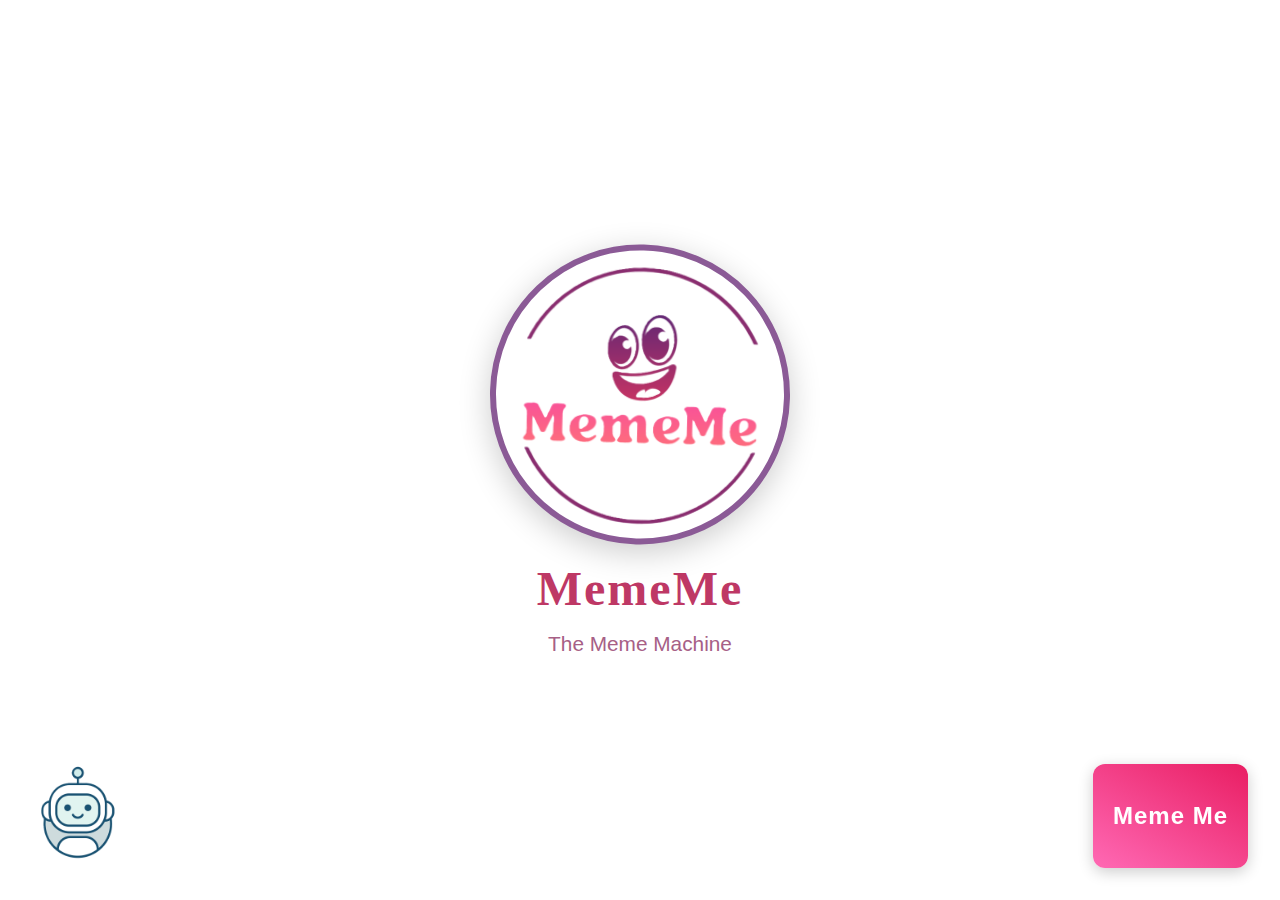
<file: index.html>
<!DOCTYPE html>
<html lang="en">
<head>
    <meta charset="UTF-8">
    <meta name="viewport" content="width=device-width, initial-scale=1.0">
    <title>MemeMe Interface</title>
    <link rel="stylesheet" href="style.css">
</head>
<body>
    <header class="header">
        <div class="logo">
            <img src="logo.png" alt="MemeMe Logo" class="logo-img">
            <!-- div class="logo-text">MemeMe</div-->
        </div>

        <h1 class="company-name">MemeMe</h1>
        <p class="slogan">The Meme Machine</p>
    </header>

    <main class="main-content">
        <div class="content-placeholder">
            <!-- Your main content goes here -->
        </div>
    </main>

    <div class="bottom-buttons">
        <button class="btn faq-btn" onclick="handleFAQ()">
            <img src="chatbot.png" alt="FAQ" class="faq-img">
        </button>

        <button class="btn meme-btn" onclick="handleMeme()">Meme Me</button>
        

    </div>

    <script src="script.js"></script>
</body>
</html>
</file>
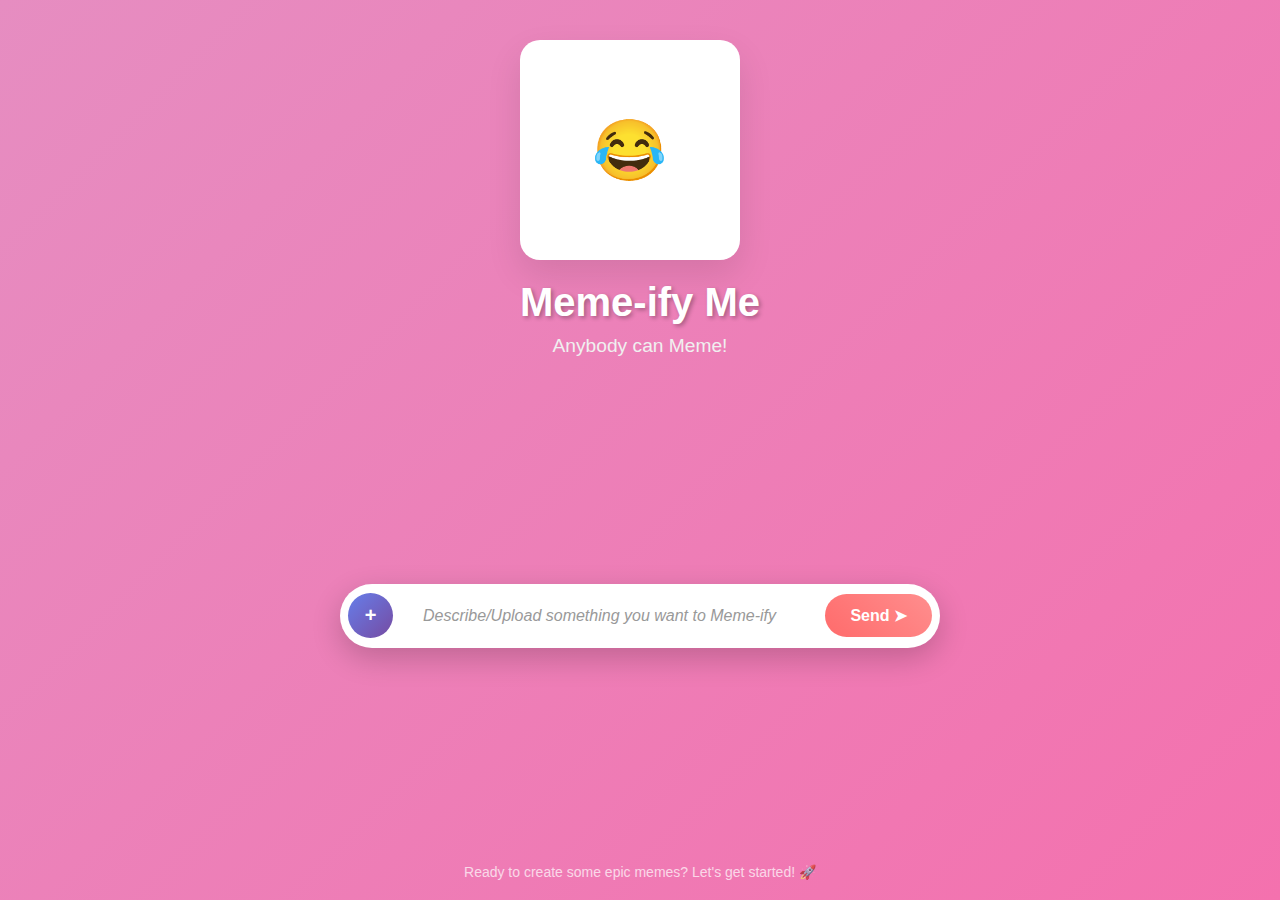
<file: Meme-ify.html>
<!DOCTYPE html>
<html lang="en">
<head>
    <meta charset="UTF-8">
    <meta name="viewport" content="width=device-width, initial-scale=1.0">
    <title>Meme-ify Generator</title>
    <style>
        * {
            margin: 0;
            padding: 0;
            box-sizing: border-box;
        }

        body {
            font-family: 'Arial', sans-serif;
            background: linear-gradient(135deg, #e68dc1 0%, #f471ae 100%);
            min-height: 100vh;
            display: flex;
            flex-direction: column;
            align-items: center;
            justify-content: space-between;
            padding: 20px;
        }

        .header {
            text-align: center;
            margin-top: 20px;
        }

        .funny-image {
            width: 220px;
            height: 220px;
            background: #fff;
            border-radius: 20px;
            box-shadow: 0 15px 35px rgba(0, 0, 0, 0.1);
            display: flex;
            align-items: center;
            justify-content: center;
            font-size: 60px;
            margin-bottom: 20px;
            transition: transform 0.3s ease;
            cursor: pointer;
        }

        .funny-image:hover {
            transform: scale(1.05) rotate(2deg);
        }

        .title {
            color: white;
            font-size: 2.5em;
            font-weight: bold;
            text-shadow: 2px 2px 4px rgba(0, 0, 0, 0.3);
            margin-bottom: 10px;
        }

        .subtitle {
            color: #f0f0f0;
            font-size: 1.2em;
            margin-bottom: 40px;
        }

        .search-container {
            position: relative;
            display: flex;
            align-items: center;
            background: white;
            border-radius: 50px;
            box-shadow: 0 10px 30px rgba(0, 0, 0, 0.2);
            padding: 8px;
            width: 100%;
            max-width: 600px;
            margin-bottom: 30px;
            transition: all 0.3s ease;
        }

        .search-container:hover {
            transform: translateY(-2px);
            box-shadow: 0 15px 40px rgba(0, 0, 0, 0.25);
        }

        .plus-btn {
            background: linear-gradient(135deg, #667eea 0%, #764ba2 100%);
            color: white;
            border: none;
            width: 45px;
            height: 45px;
            border-radius: 50%;
            font-size: 20px;
            font-weight: bold;
            cursor: pointer;
            transition: all 0.3s ease;
            display: flex;
            align-items: center;
            justify-content: center;
            margin-right: 10px;
        }

        .plus-btn:hover {
            background: linear-gradient(135deg, #5a72e6 0%, #6b4298 100%);
            transform: rotate(90deg) scale(1.1);
        }

        .search-input {
            flex: 1;
            border: none;
            padding: 15px 20px;
            font-size: 16px;
            outline: none;
            border-radius: 25px;
            background: transparent;
        }

        .search-input::placeholder {
            color: #999;
            font-style: italic;
        }

        .send-btn {
            background: linear-gradient(45deg, #FF6B6B, #FF8E8E);
            color: white;
            border: none;
            padding: 12px 25px;
            border-radius: 25px;
            font-size: 16px;
            font-weight: bold;
            cursor: pointer;
            transition: all 0.3s ease;
            margin-left: 10px;
            display: flex;
            align-items: center;
            gap: 8px;
        }

        .send-btn:hover {
            background: linear-gradient(45deg, #FF5252, #FF7979);
            transform: translateX(3px);
            box-shadow: 0 5px 15px rgba(255, 107, 107, 0.4);
        }

        .footer {
            color: white;
            opacity: 0.7;
            font-size: 14px;
            text-align: center;
        }

        @keyframes bounce {
            0%, 20%, 50%, 80%, 100% {
                transform: translateY(0);
            }
            40% {
                transform: translateY(-10px);
            }
            60% {
                transform: translateY(-5px);
            }
        }

        .animated {
            animation: bounce 2s infinite;
        }
    </style>
</head>
<body>
    <div class="header">
        <div class="funny-image" onclick="toggleAnimation()">
            😂
        </div>
        <h1 class="title">Meme-ify Me</h1>
        <p class="subtitle">Anybody can Meme!</p>
    </div>

    <div class="search-container">
        <button class="plus-btn" onclick="handlePlusClick()" title="Upload or Add Content">
            +
        </button>
        <input 
            type="text" 
            class="search-input" 
            placeholder="Describe/Upload something you want to Meme-ify"
            onclick="handleInputClick()"
            onblur="handleInputBlur()"
            id="searchInput"
        >
        <button class="send-btn" onclick="handleSendClick()" title="Generate Meme">
            Send ➤
        </button>
    </div>

    <div class="footer">
        <p>Ready to create some epic memes? Let's get started! 🚀</p>
    </div>

    <script>
        function handlePlusClick() {
            alert('Plus button clicked! Here you could open a file upload dialog or add more options.');
            console.log('Plus button functionality triggered');
        }

        function handleSendClick() {
            const input = document.getElementById('searchInput');
            const inputValue = input.value.trim();
            
            if (inputValue) {
                alert(`Processing your meme request: "${inputValue}"`);
                console.log('Send button clicked with input:', inputValue);
                // Here you would typically process the meme generation
            } else {
                alert('Please enter something to meme-ify first!');
            }
        }

        function handleInputClick() {
            const input = document.getElementById('searchInput');
            // The placeholder automatically disappears when clicked and cursor appears
            input.focus();
        }

        function handleInputBlur() {
            // Placeholder will automatically reappear if input is empty when user clicks away
        }

        function toggleAnimation() {
            const image = document.querySelector('.funny-image');
            image.classList.toggle('animated');
        }

        // Add some interactivity - make the emoji change on hover
        const funnyImage = document.querySelector('.funny-image');
        const emojis = ['😂', '🤣', '😭', '💀', '🔥', '👀', '🤔', '😎'];
        let currentEmojiIndex = 0;

        funnyImage.addEventListener('mouseenter', () => {
            currentEmojiIndex = (currentEmojiIndex + 1) % emojis.length;
            funnyImage.textContent = emojis[currentEmojiIndex];
        });

        // Add keyboard support
        document.getElementById('searchInput').addEventListener('keypress', function(e) {
            if (e.key === 'Enter') {
                handleSendClick();
            }
        });
    </script>
</body>
</html>
</file>
<file: style.css>
* {
    margin: 0;
    padding: 0;
    box-sizing: border-box;
}

body {
    font-family: 'Arial', sans-serif;
    background: white(252, 252, 252);
    min-height: 100vh;
    display: flex;
    flex-direction: column;
    position: relative;
}

.header {
    text-align: center;
    padding: 2rem;
    background: white;
    border-bottom: 1px solid rgba(0, 0, 0, 0.1);
    box-shadow: 0 2px 4px rgba(0, 0, 0, 0.1);
    position: absolute;
    top: 50%;
    left: 50%;
    transform: translate(-50%, -50%);
    width: 100%;
    border: none;
    box-shadow: none;
}

.logo {
    width: 300px; /* Outer circle size */
    height: 300px;
    margin: 0 auto 1rem;
    background: white;
    border: 6px solid #8b5a96;
    border-radius: 50%;
    display: flex;
    align-items: center;
    justify-content: center;
    box-shadow: 0 8px 32px rgba(0, 0, 0, 0.2);
    animation: pulse 2s ease-in-out infinite alternate;
    /*position: relative; */
    overflow: hidden; /* Keeps image inside the circle */
}

.logo-img {
    width: 90%; /* Reduce size inside circle */
    height: 90%;
    object-fit: cover;
    border-radius: 50%; 
}


.company-name {
    font-size: 3rem;
    font-weight: bold;
    color: #be3865;
    text-shadow: none;
    margin-bottom: 0.5rem;
    letter-spacing: 2px;
    font-family: 'Pacifico', cursive;
}

.slogan {
    font-size: 1.3rem;
    color: #a76086;
    font-style: bold;
    text-shadow: none;
    margin-top: 1rem;
}

.main-content {
    flex: 1;
    display: flex;
    align-items: center;
    justify-content: center;
    padding: 2rem;
}

.content-placeholder {
    text-align: center;
    color: #666;
    font-size: 1.1rem;
}

.bottom-buttons {
    position: fixed;
    bottom: 0;
    left: 0;
    right: 0;
    display: flex;
    justify-content: space-between;
    padding: 2rem;
    pointer-events: none;
}

.btn {
    padding: 15px 30px;
    border: none;
    border-radius: 12px;
    font-size: 1rem;
    font-weight: 600;
    cursor: pointer;
    transition: all 0.3s ease;
    text-decoration: none;
    display: inline-block;
    pointer-events: auto;
    box-shadow: 0 4px 15px rgba(0, 0, 0, 0.2);
    text-transform: uppercase;
    letter-spacing: 1px;
}

.btn:hover {
    transform: translateY(-3px);
    box-shadow: 0 6px 20px rgba(0, 0, 0, 0.3);
}

.btn:active {
    transform: translateY(-1px);
}

.faq-btn {
    background: none; /* Remove gradient background */
    padding: 0;
    border-radius: 50%;
    box-shadow: none;;
}

.faq-btn:hover {
    transform: scale(1.05);
    background: none;
    box-shadow: 0 4px 15px rgba(0, 0, 0, 0.1);
}

.faq-img {
    width: 90px; /* Adjust size */
    height: 100px;
    border-radius: 50%;
    object-fit: cover;
}


.meme-btn {
    background: linear-gradient(30deg, #ff69b4, #e91e63);
    color: white;
    margin-right: 0;
    font-size: 1.5rem; /* bigger font size */
    text-transform: none; /* keep normal case */
    padding: 10px 20px; /* bigger padding for a larger button */;
    
}

.meme-btn:hover {
    background: linear-gradient(45deg, #e91e63, #c2185b);
}

@media (max-width: 768px) {
    .company-name {
        font-size: 1.8rem;
    }
    
    .logo {
        width: 220px;
        height: 220px;
    }
    
    .bottom-buttons {
        padding: 1rem;
    }
    
    .btn {
        padding: 10px 20px;
        font-size: 0.9rem;
        border-radius: 10px;
    }
}
</file>
